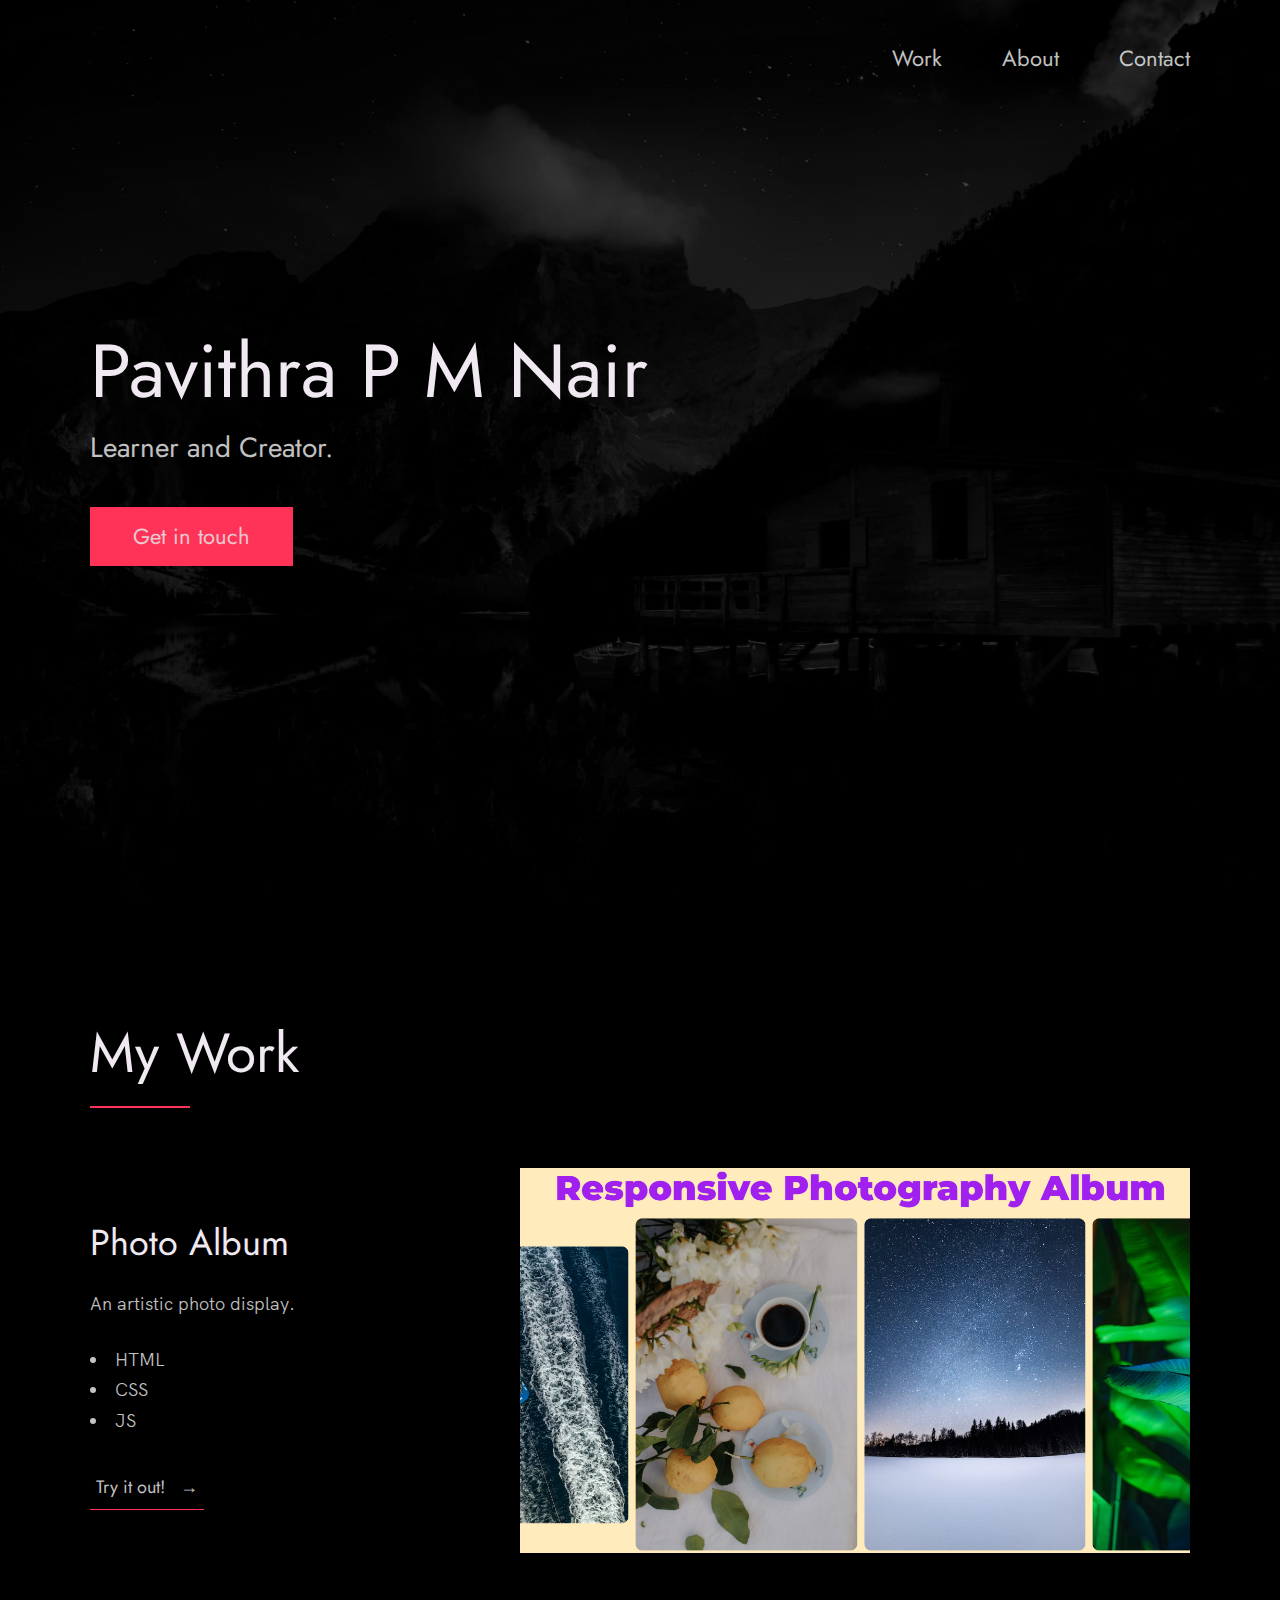
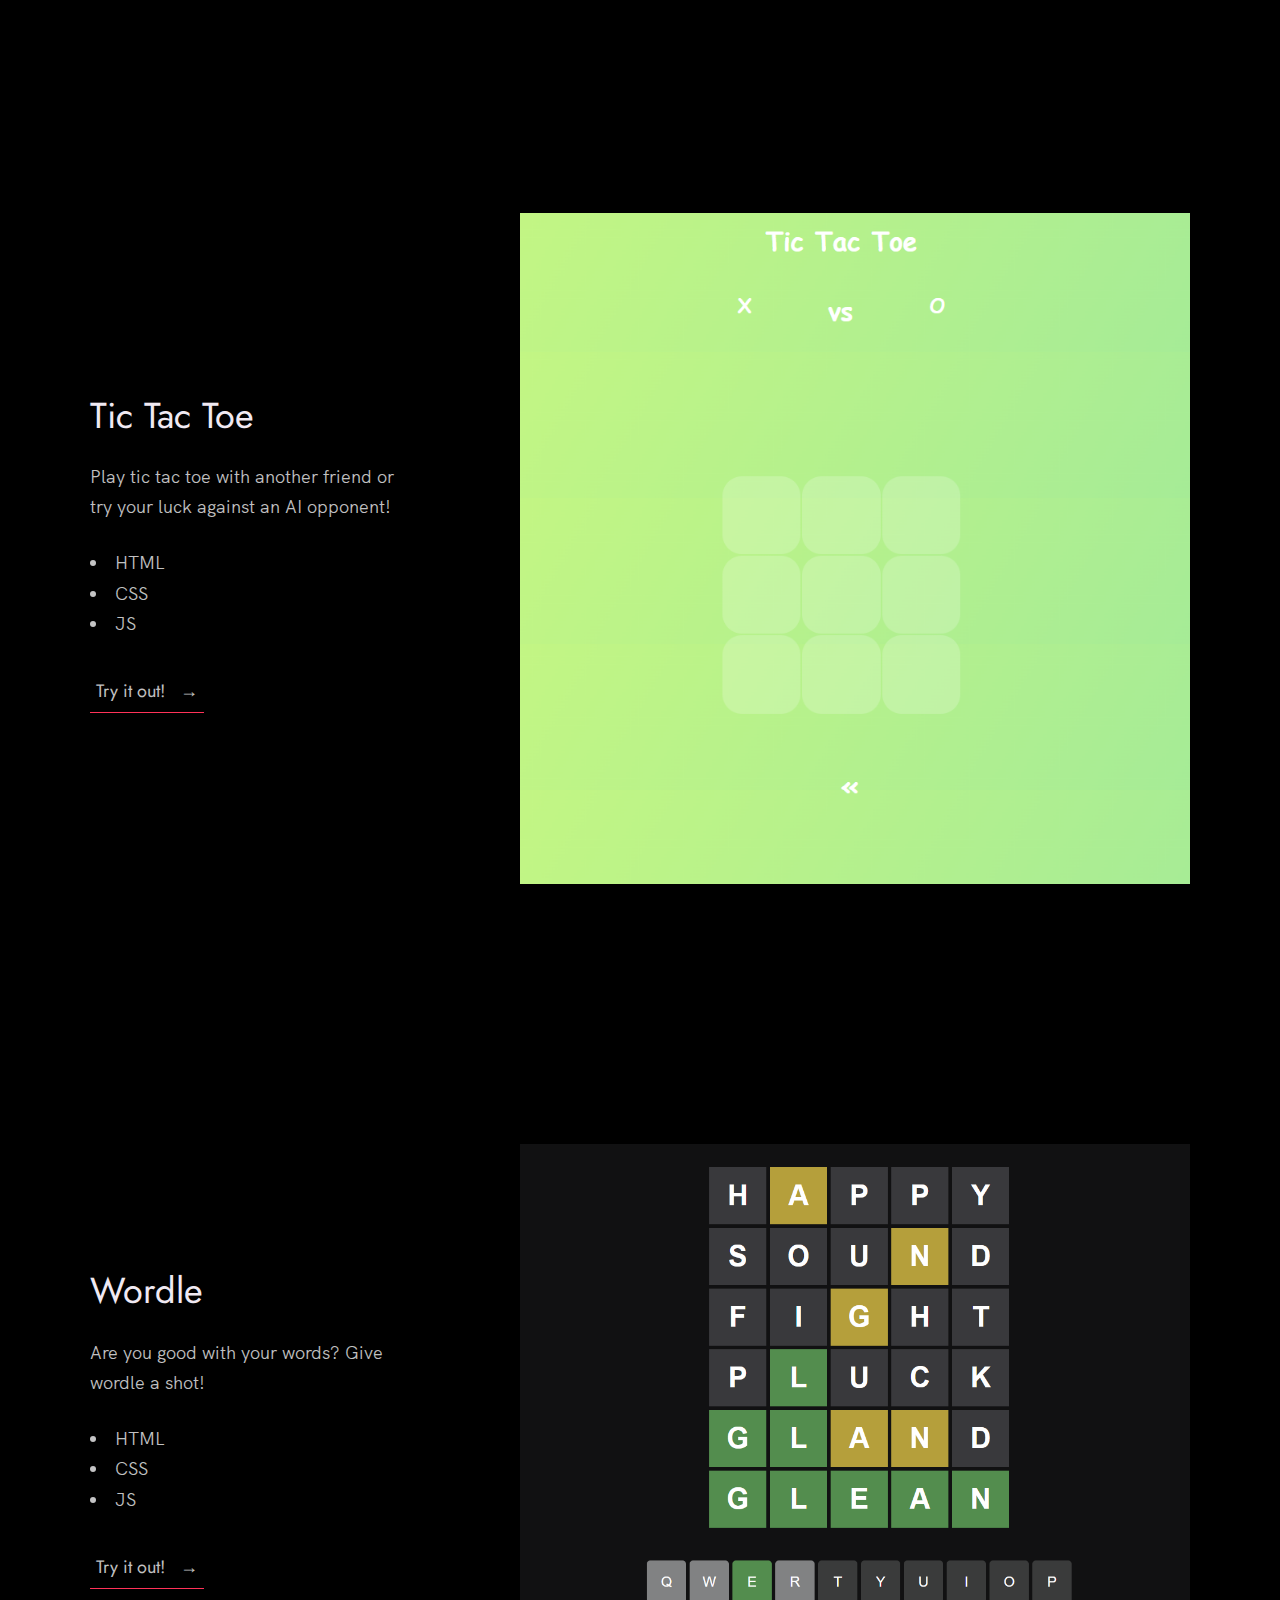
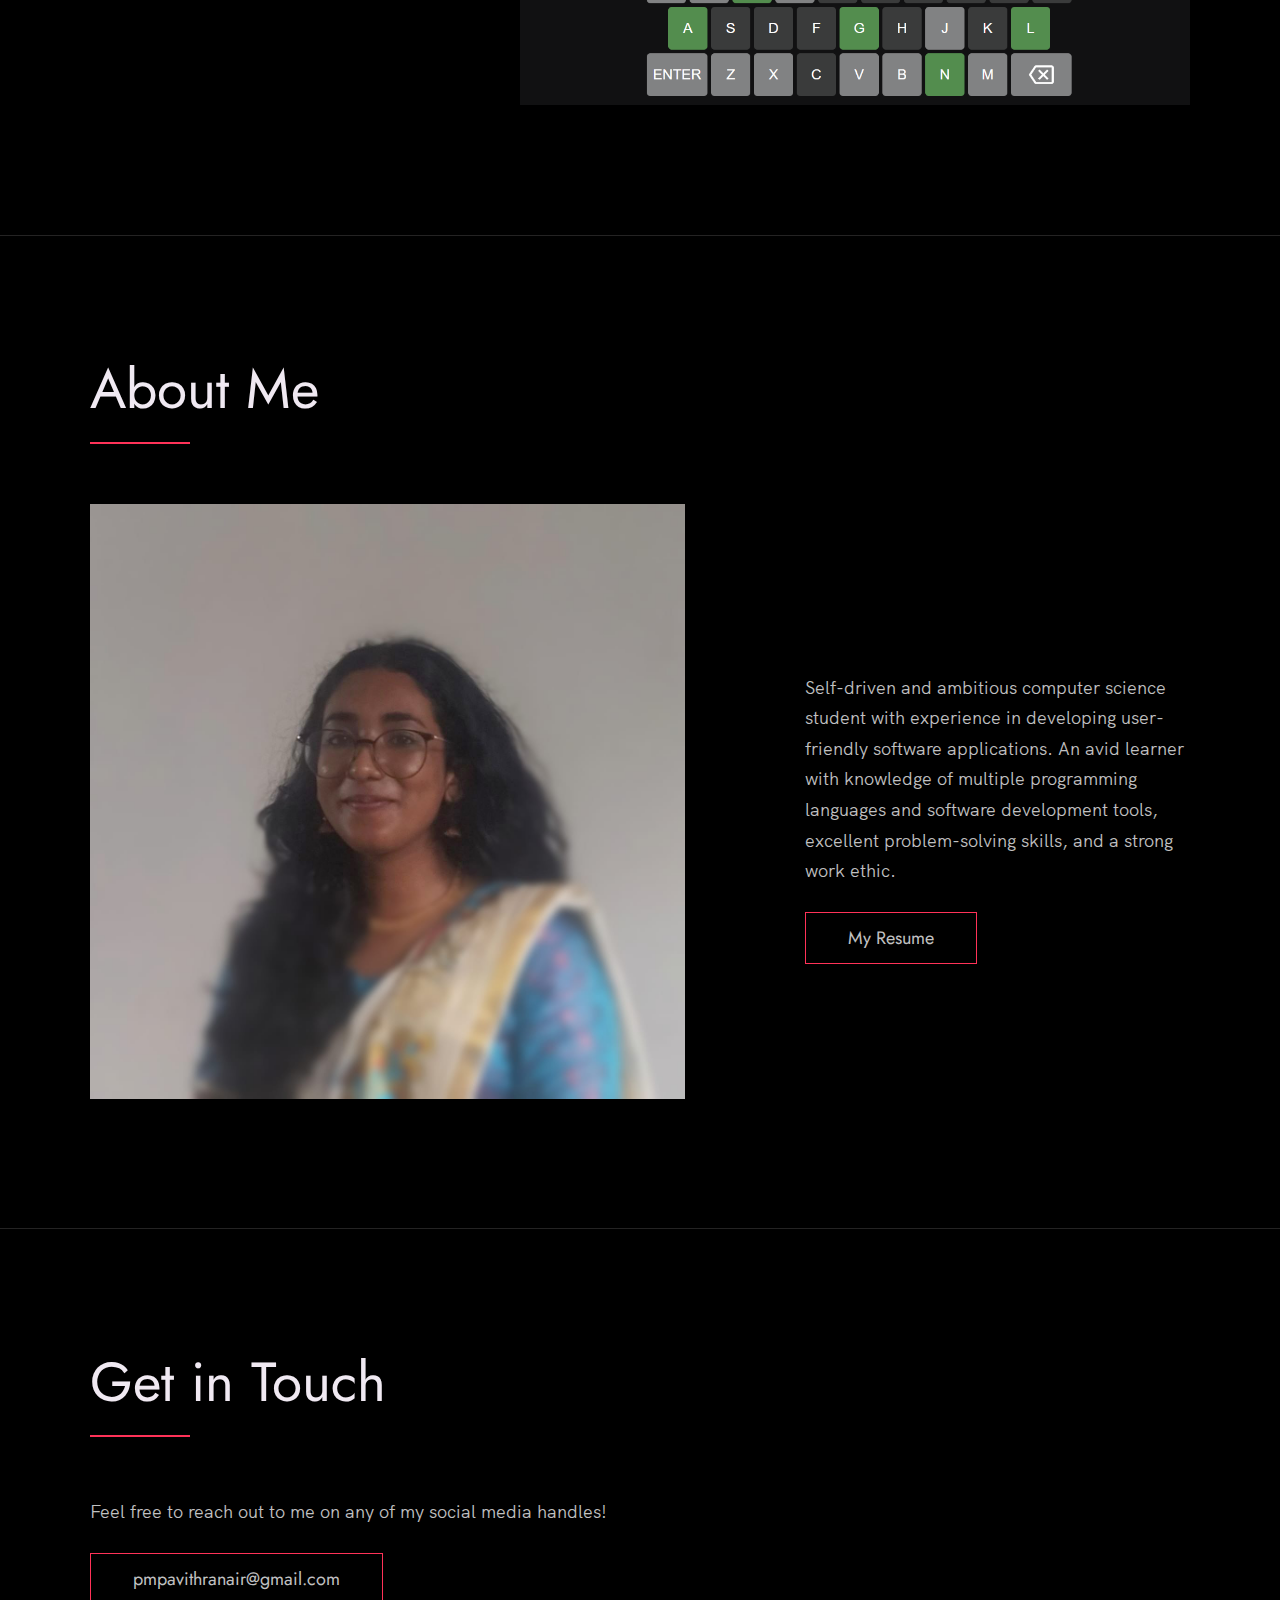
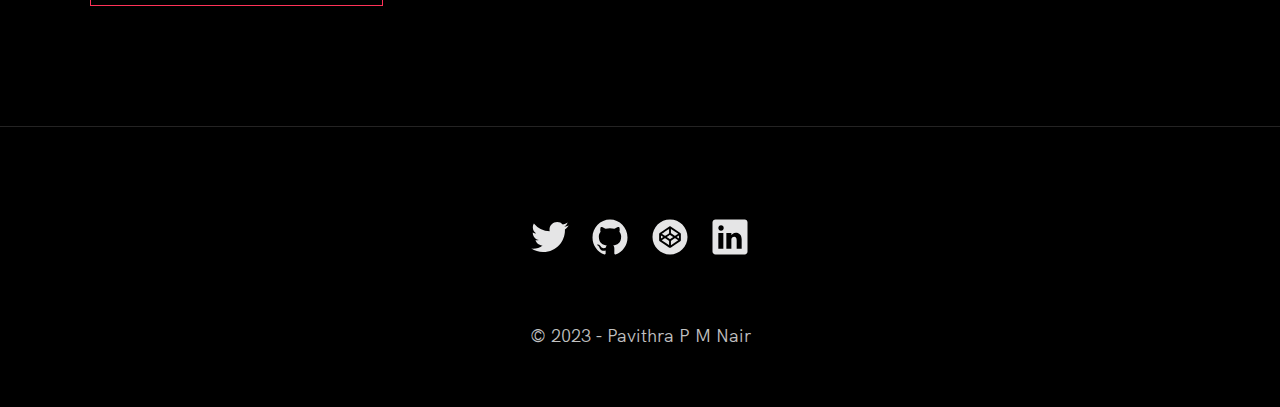
<file: index.html>
<!DOCTYPE html>
<html lang="en">

<head>
  <meta charset="UTF-8" />
  <meta name="viewport" content="width=device-width, initial-scale=1.0" />
  <link rel="shortcut icon" type="image/png" href="./images/favicon.png" />

  <title>
    Pavithra P M Nair | Learner and Creator.
  </title>
  <link rel="stylesheet" href="index.css" />
</head>

<body>

  <!-- ***** Header ***** -->

  <header class="header" role="banner" id="top">
    <div class="row">
      <nav class="nav" role="navigation">
        <ul class="nav__items">
          <li class="nav__item"><a href="#work" class="nav__link">Work</a></li>
          <li class="nav__item">
            <a href="#about" class="nav__link">About</a>
          </li>
          <li class="nav__item">
            <a href="#contact" class="nav__link">Contact</a>
          </li>
        </ul>
      </nav>
    </div>
    <div class="header__text-box row">
      <div class="header__text">
        <h1 class="heading-primary">
          <span>Pavithra P M Nair</span>
        </h1>
        <p>Learner and Creator.</p>
        <a href="#contact" class="btn btn--pink">Get in touch</a>
      </div>
    </div>
  </header>

  <main role="main">

    <section class="work" id="work">
      <div class="row">
        <h2>My Work</h2>
        <div class="work__boxes">

          <div class="work__box">
            <div class="work__text">
              <h3>Photo Album</h3>
              <p>
                An artistic photo display.
              </p>
              <ul class="work__list">
                <li>HTML</li>
                <li>CSS</li>
                <li>JS</li>
              </ul>

              <div class="work__links">
                <a href="\projects\album\index.html" target="_blank" class="link__text">
                  Try it out! <span>&rarr;</span>
                </a>
              </div>
            </div>
            <div class="work__image-box">
              <img src="./images/album.png" class="work__image" alt="Project 1" />
            </div>
          </div>

          <div class="work__box">
            <div class="work__text">
              <h3>Tic Tac Toe</h3>
              <p>
                Play tic tac toe with another friend or try your luck against an AI opponent!
              </p>
              <ul class="work__list">
                <li>HTML</li>
                <li>CSS</li>
                <li>JS</li>
              </ul>

              <div class="work__links">
                <a href="\projects\tictactoe\index.html" class="link__text">
                  Try it out! <span>&rarr;</span>
                </a>
              </div>
            </div>
            <div class="work__image-box">
              <img src="./images/tictactoe.png" class="work__image" alt="Project 2" />
            </div>
          </div>

          <div class="work__box">
            <div class="work__text">
              <h3>Wordle</h3>
              <p>
                Are you good with your words? Give wordle a shot!
              </p>
              <ul class="work__list">
                <li>HTML</li>
                <li>CSS</li>
                <li>JS</li>
              </ul>

              <div class="work__links">
                <a href="\projects\wordle\index.html" class="link__text">
                  Try it out! <span>&rarr;</span>
                </a>
              </div>
            </div>
            <div class="work__image-box">
              <img src="./images/wordle.png" class="work__image" alt="Project 3" />
            </div>
          </div>
        </div>
      </div>
    </section>

    <section class="about" id="about">
      <div class="row">
        <h2>About Me</h2>
        <div class="about__content">
          <div class="about__text">
            <p>
              Self-driven and ambitious computer science student with experience in developing user-friendly software applications. An avid learner with knowledge of multiple programming languages and software development tools, excellent problem-solving skills, and a strong work ethic.
            </p>
            <a href="https://drive.google.com/file/d/1LUfgXo5-4UxLmoY5G4KeFgi0ygvOhmaj/view?usp=sharing" target="_blank" class="btn">My Resume</a>
          </div>

          <div class="about__photo-container">
            <img class="about__photo" src="./images/Pavithra_Nair.jpeg" alt="" />
          </div>
        </div>
      </div>
    </section>
  </main>

  <section class="contact" id="contact">
    <div class="row">
      <h2>Get in Touch</h2>
      <div class="contact__info">
        <p>
          Feel free to reach out to me on any of my social media handles!
        </p>
        <a href="mailto:pmpavithranair@gmail.com" class="btn">pmpavithranair@gmail.com</a>
      </div>
    </div>
  </section>


  <footer role="contentinfo" class="footer">
    <div class="row">
      <ul class="footer__social-links">
        <li class="footer__social-link-item">
          <a href="https://twitter.com/thepinkelmo/" title="Link to Twitter Profile">
            <img src="./images/twitter.svg" class="footer__social-image" alt="Twitter">
          </a>
        </li>
        <li class="footer__social-link-item">
          <a href="https://github.com/pavithranair" title="Link to Github Profile">
            <img src="./images/github.svg" class="footer__social-image" alt="Github">
          </a>
        </li>
        <li class="footer__social-link-item">
          <a href="https://pavithranair.github.io/" title="Link to Blog Website">
            <img src="./images/codepen.svg" class="footer__social-image" alt="Blog">
          </a>
        </li>
        <li class="footer__social-link-item">
          <a href="https://www.linkedin.com/in/pavithra-nair-4bb79420a/">
            <img src="./images/linkedin.svg" title="Link to Linkedin Profile" class="footer__social-image" alt="Linkedin">
          </a>
        </li>
      </ul>
      <p>
        &copy; 2023 - Pavithra P M Nair 
      </p>
    </div>
  </footer>

  <a href="#top" class="back-to-top" title="Back to Top">
    <img src="./images/arrow-up.svg" alt="Back to Top" class="back-to-top__image"/>
  </a>
  <script src="./index.js"></script>
</body>

</html>
</file>
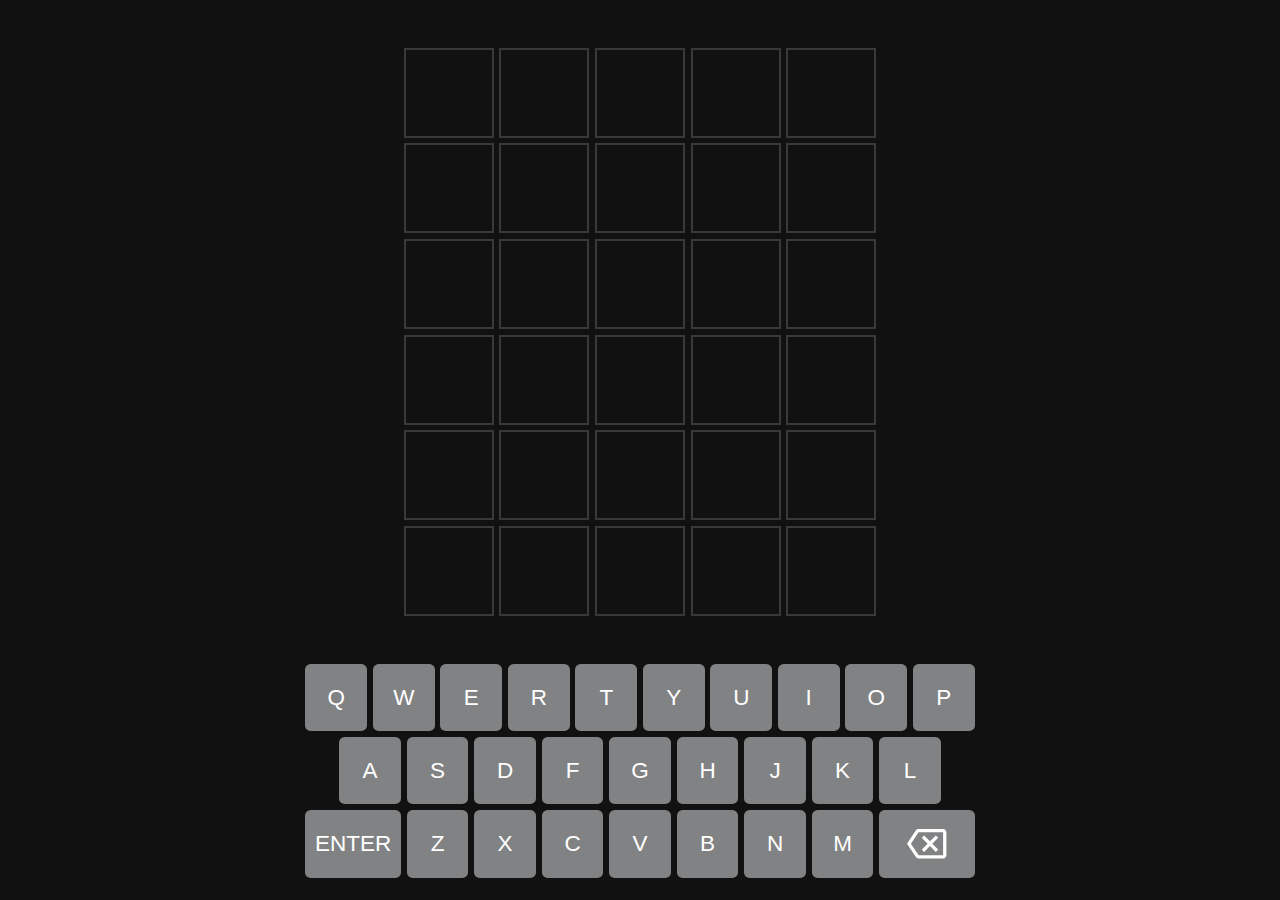
<file: projects/wordle/index.html>
<!DOCTYPE html>
<html lang="en">
  <head>
    <meta charset="UTF-8" />
    <meta http-equiv="X-UA-Compatible" content="IE=edge" />
    <meta name="viewport" content="width=device-width, initial-scale=1.0" />
    <link rel="stylesheet" href="styles.css" />
    <title>Wordle Clone</title>
    <script src="script.js" defer></script>
  </head>
  <body>
    <div class="alert-container" data-alert-container></div>
    <div data-guess-grid class="guess-grid">
      <div class="tile"></div>
      <div class="tile"></div>
      <div class="tile"></div>
      <div class="tile"></div>
      <div class="tile"></div>
      <div class="tile"></div>
      <div class="tile"></div>
      <div class="tile"></div>
      <div class="tile"></div>
      <div class="tile"></div>
      <div class="tile"></div>
      <div class="tile"></div>
      <div class="tile"></div>
      <div class="tile"></div>
      <div class="tile"></div>
      <div class="tile"></div>
      <div class="tile"></div>
      <div class="tile"></div>
      <div class="tile"></div>
      <div class="tile"></div>
      <div class="tile"></div>
      <div class="tile"></div>
      <div class="tile"></div>
      <div class="tile"></div>
      <div class="tile"></div>
      <div class="tile"></div>
      <div class="tile"></div>
      <div class="tile"></div>
      <div class="tile"></div>
      <div class="tile"></div>
    </div>
    <div data-keyboard class="keyboard">
      <button class="key" data-key="Q">Q</button>
      <button class="key" data-key="W">W</button>
      <button class="key" data-key="E">E</button>
      <button class="key" data-key="R">R</button>
      <button class="key" data-key="T">T</button>
      <button class="key" data-key="Y">Y</button>
      <button class="key" data-key="U">U</button>
      <button class="key" data-key="I">I</button>
      <button class="key" data-key="O">O</button>
      <button class="key" data-key="P">P</button>
      <div class="space"></div>
      <button class="key" data-key="A">A</button>
      <button class="key" data-key="S">S</button>
      <button class="key" data-key="D">D</button>
      <button class="key" data-key="F">F</button>
      <button class="key" data-key="G">G</button>
      <button class="key" data-key="H">H</button>
      <button class="key" data-key="J">J</button>
      <button class="key" data-key="K">K</button>
      <button class="key" data-key="L">L</button>
      <div class="space"></div>
      <button data-enter class="key large">Enter</button>
      <button class="key" data-key="Z">Z</button>
      <button class="key" data-key="X">X</button>
      <button class="key" data-key="C">C</button>
      <button class="key" data-key="V">V</button>
      <button class="key" data-key="B">B</button>
      <button class="key" data-key="N">N</button>
      <button class="key" data-key="M">M</button>
      <button data-delete class="key large">
        <svg
          xmlns="http://www.w3.org/2000/svg"
          height="24"
          viewBox="0 0 24 24"
          width="24"
        >
          <path
            fill="var(--color-tone-1)"
            d="M22 3H7c-.69 0-1.23.35-1.59.88L0 12l5.41 8.11c.36.53.9.89 1.59.89h15c1.1 0 2-.9 2-2V5c0-1.1-.9-2-2-2zm0 16H7.07L2.4 12l4.66-7H22v14zm-11.59-2L14 13.41 17.59 17 19 15.59 15.41 12 19 8.41 17.59 7 14 10.59 10.41 7 9 8.41 12.59 12 9 15.59z"
          ></path>
        </svg>
      </button>
    </div>
  </body>
</html>
</file>
<file: index.css>
/* --------------------------------------- */
/* ----- Basic Setup ----- */
/* --------------------------------------- */

@font-face {
    font-family: 'Hk Grotesk';
    font-style: normal;
    font-weight: 400;
    src: url('./fonts/HKGrotesk-Regular.woff') format('woff');
}

@font-face {
    font-family: 'Jost';
    font-style: normal;
    font-weight: 400;
    src: url('./fonts/Jost-Regular.ttf') format('woff');
}

* {
    margin: 0;
    padding: 0;
    box-sizing: inherit;
}

:root {
    --font-size-small: 1.8rem;
    --font-size-normal: 2.2rem;
    --font-size-medium: 2.8rem;
    --font-size-medium-1: 3.6rem;
    --font-size-large: 5.5rem;
    --font-size-huge: 7.5rem;
    --font-stack: 'Hk Grotesk', sans-serif;

    --line-height-normal: 1.7;
    --line-height-small: 1.2;

    --black: #000;
    --pink: #ff3258;
    --white: #f0e9f2;
    --white-1: #e5e5e6da;


    --container-max-width: 1180px;
    --container-normal-width: 800px;
    --container-medium-width: 700px; 
    --container-small-width: 500px;

    --gutter-huge: 12rem;
    --gutter-medium: 6rem;
    --gutter-normal: 3rem;
    --gutter-small-1: 2.5rem;
    --gutter-small: 2rem;

    --border-light: 1px solid rgb(36, 35, 35);
}

html {
    font-size: 62.5%; /* (16/10)*100 = 62.5% => 1rem = 10px */
    box-sizing: border-box;
    scroll-behavior: smooth;
}

@media(max-width: 1000px) {
    html {
        font-size: 52%;
    }
}

body {
    font-size: var(--font-size-small);
    font-family: var(--font-stack);
    font-weight: 400;
    color: var(--white-1);
    line-height: var(--line-height-normal);
    background: var(--black);
    overflow-x: hidden;
}

.row {
    max-width: var(--container-max-width);
    margin: 0 auto;
}

@media(max-width: 1340px) {
    .row {
        max-width: 1100px;
    }
}

@media(max-width: 1240px) {
    .row {
        padding: 0 var(--gutter-medium);
    }
}

@media(max-width: 600px) {
    .row {
        padding: 0 var(--gutter-normal);
    }
}

@media(max-width: 600px) {
    .row {
        padding: 0 var(--gutter-small);
    }
}

section {
    padding: var(--gutter-huge) 0;
    border-bottom: var(--border-light);
}

img {
    object-fit: contain;
    max-width: 100%;
}

/* --------------------------------------- */
/* ----- Headlines and Paragraphs ----- */
/* --------------------------------------- */

h1,
h2,
h3 {
    font-family: 'Jost', sans-serif;
    font-weight: 400;
    line-height: var(--line-height-small);
    color: var(--white);
}

.heading-primary {
    line-height: 1;
    font-size: var(--font-size-huge);
    font-weight: 400;
}

@media(max-width: 900px) {
    .heading-primary {
        font-size: 6.5rem;
    }
}

h2 {
    font-size: var(--font-size-large);
    margin-bottom: var(--gutter-medium);
}

h2::after {
    content: '';
    display: block;
    height: 2px;
    width: 10rem;
    background: var(--pink);
    margin: var(--gutter-small) 0;
}

h3 {
    font-size: var(--font-size-medium-1);
    margin-bottom: var(--gutter-small);
}

@media(max-width: 500px) {
    .heading-primary {
        font-size: var(--font-size-large);
    }

    h2 {
        font-size: var(--font-size-medium-1);
    }

    h3 {
        font-size: var(--font-size-medium);
    }
}

p {
    margin: var(--gutter-small-1) 0;
}

@media(max-width: 900px) {
    p { 
        max-width: var(--container-small-width);
    }
}

/* --------------------------------------- */
/* ----- Buttons and Links ----- */
/* --------------------------------------- */

a {
    color: var(--white);
    font-weight: 400;
    font-family: 'Jost', sans-serif;
    transition: all .2s;
    outline: 2px solid transparent;
}

::-moz-focus-inner {
    border: 0;
}

button:focus,
a:focus {
    outline: 2px solid var(--pink);
}

body:not(.user-is-tabbing) button:focus,
body:not(.user-is-tabbing) a:focus {
    outline: none;
}

.link:hover {
    color: var(--pink);
}

.btn {
    position: relative;
    display: inline-block;
    padding: 1rem 4.2rem;
    text-decoration: none;
    color: inherit;
    border: 1px solid  var(--pink);
    font-weight: 400;
}

.btn:focus {
    outline: none;
}

.btn::after {
    content: '';
    display: block;
    position: absolute;
    top: 0;
    left: 0;
    right: 100%;
    background: var(--white);
    height: 100%;
    z-index: -1;
    transition: all 0.2s cubic-bezier(1, 0.68, 0.16, 0.9);
}

.btn:hover::after,
.btn:focus::after {
    right: 0;
    background: var(--pink);
}

.btn--pink {
    background: var(--pink);
    transition: all 0.2s;
}

.btn--pink::after {
    display: none;
}

.btn--pink:hover,
.btn--pink:focus {
    background: transparent;
}

.link__text {
    position: relative;
    display: inline-block;
    padding: .6rem;
    color: inherit;
    text-decoration: none;
    border-bottom: 1px solid var(--pink);
}

.link__text::after {
    content: '';
    display: block;
    position: absolute;
    top: 0;
    left: 0;
    right: 100%;
    background: var(--white);
    height: 100%;
    z-index: -1;
    transition: all 0.2s cubic-bezier(1, 0.68, 0.16, 0.9);
}

.link__text:focus {
    outline: none;
}

.link__text:hover::after,
.link__text:focus:after {
    right: 0;
    background: var(--pink);
}

.link__text span {
    padding-left: 1rem;
    font-family: sans-serif;
}

/* ----- Back to Top ----- */

.back-to-top {
    position: fixed;
    bottom: 4rem;
    right: 4rem;
    display: flex;
    justify-content: center;
    align-items: center;
    height: 5.5rem;
    width: 5.5rem;
    background-color: var(--pink);
    border-radius: 50%;
    z-index: 10;
    visibility: hidden;
    transition: all .4s;
}

.back-to-top__image {
    height: 70%;
}

@media(max-width: 900px) {
    .back-to-top {
        right: 2rem;
    }
}

@media(max-width: 500px) {
    .back-to-top {
        right: 1rem;
    }
}

/* --------------------------------------- */
/* ----- Navigation ----- */
/* --------------------------------------- */

.nav {
    display: flex;
    justify-content: flex-end;
    padding: var(--gutter-normal) 0;
}

.nav__items {
    display: flex;
    list-style: none;
}

.nav__item:not(:last-child) {
    margin-right: var(--gutter-medium);
}

@media(max-width: 500px) {
    .nav {
        justify-content: center;
    }
}

@media(max-width: 400px) {
    .nav__item:not(:last-child) {
        margin-right: var(--gutter-normal);
    }
}

@media(max-width: 300px) {
    .nav {
        font-size: var(--font-size-small);
    }
}

.nav__link {
    position: relative;
    display: inline-block;
    padding: 1rem 0;
    text-decoration: none;
    color: inherit;
    transition: all .2s;
}

.nav__link::after {
    content: '';
    position: absolute;
    bottom: 0;
    left: 0;
    right: 100%;
    display: inline-block;
    height: 1rem;
    background: var(--white);
    transition: all 0.25s cubic-bezier(1, 0.68, 0.16, 0.9);
}

.nav__link:hover {
    color: var(--pink);
}

.nav__link:hover::after {
    right: 0;
    height: 2px;
    background: var(--pink);
}

/* --------------------------------------- */
/* ----- Header ----- */
/* --------------------------------------- */

.header {
    background: linear-gradient(rgba(0,0,0, .1), rgba(0,0,0, .4)), 
        url('./images/header.jpg');
    height: 100vh;
    background-size: cover;
    background-position: center;
    background-attachment: fixed;
    font-size: var(--font-size-normal);
}

.header__text {
    position: absolute;
    top: 50%;
    transform: translateY(-50%);
}

.header__text p {
    margin: 1.5rem 0 3.5rem;
    max-width: var(--container-medium-width);
    font-family: 'Jost', sans-serif;
    font-size: var(--font-size-medium);
}

@media(max-width: 500px) {
    .header {
        text-align: center;
    }

    .header__text p {
        transform: scale(.8);
    }
}

/* --------------------------------------- */
/* ----- Work ----- */
/* --------------------------------------- */

.work__box {
    display: flex;
    align-items: center;
}

@media(max-width: 900px) {
    .work__box {
        align-items: initial;
        flex-direction: column-reverse;
    }
}

.work__box:not(:last-child) {
    margin-bottom: 25rem;
}

@media(max-width: 500px) {
    .work__box:not(:last-child) {
        margin-bottom: 20rem;
    }
}

.work__links {
    display: flex;
    align-items: center;
}

.work__text {
    flex: 0 0 30%;
}

.work__list {
    /* list-style-type: square; */
    list-style-position: inside;
    margin-bottom: var(--gutter-normal);
}

.work__code {
    display: block;
    height: 3rem;
    margin-left: var(--gutter-normal);
    transition: all .3s;
}

.work__code:hover {
    transform: scale(1.2);
}

.work__image-box {
    margin-bottom: var(--gutter-normal);
}

@media(min-width: 901px) {
    .work__image-box {
        flex: 1;
        margin: 0 0 0 10rem;
    }
}

@media(max-width: 900px) {
    .work__code {
        height: 4rem;
    }
}

/* --------------------------------------- */
/* ----- Clients ----- */
/* --------------------------------------- */

.client__logos {
    display: flex;
    justify-content: space-between;
    filter: invert(100%) grayscale(100%) opacity(.8);
}

.client__logo {
    height: 6.5rem;
    max-width: 18rem;
}

@media(max-width: 1240px) {
    .client__logos {
        overflow-x: scroll;
        padding: var(--gutter-normal);
    }

    .client__logo:not(:last-of-type) {
        margin-right: var(--gutter-medium);
    }
}

/* --------------------------------------- */
/* ----- About ----- */
/* --------------------------------------- */

.about__content {
    display: flex;
    flex-direction: row-reverse;
    align-items: center;
}

@media(max-width: 900px) {
    .about__content {
        flex-direction: column-reverse;
        align-items: initial;
    }
}

.about__photo-container {
    margin-bottom: var(--gutter-normal);
}

@media(min-width: 901px) {
    .about__text {
        flex: 0 0 35%;
    }
    
    .about__photo-container {
        flex: 1;
        margin: 0 var(--gutter-huge) 0 0;
    }
}

/* --------------------------------------- */
/* ----- Contact ----- */
/* --------------------------------------- */

.contact__info {
    max-width: var(--container-medium-width);
}

/* --------------------------------------- */
/* ----- Footer ----- */
/* --------------------------------------- */

.footer {
    text-align: center;
    padding: var(--gutter-medium) 0 var(--gutter-normal);
}

.footer__social-links {
    display: flex;
    justify-content: center;
    padding: var(--gutter-normal) 0;
    list-style: none;
}

.footer__social-link-item:not(:last-of-type) {
    margin-right: var(--gutter-small);
}

.footer__social-image {
    height: 4rem;
}

.footer__github-buttons {
    display: flex;
    justify-content: center;
}

.footer__github-buttons iframe {
    height: 2.5rem;
    width: 84px;
    transform: translateY(3px);
}

@media(max-width: 500px) {
    .footer {
        padding: var(--gutter-medium) 0;
    } 
}
</file>
<file: projects/wordle/styles.css>
*,
*::after,
*::before {
  box-sizing: border-box;
  font-family: Arial;
}

body {
  background-color: hsl(240, 3%, 7%);
  display: flex;
  flex-direction: column;
  min-height: 100vh;
  margin: 0;
  padding: 1em;
  font-size: clamp(0.5rem, 2.5vmin, 1.5rem);
}

.keyboard {
  display: grid;
  grid-template-columns: repeat(20, minmax(auto, 1.25em));
  grid-auto-rows: 3em;
  gap: 0.25em;
  justify-content: center;
}

.key {
  font-size: inherit;
  grid-column: span 2;
  border: none;
  padding: 0;
  display: flex;
  justify-content: center;
  align-items: center;
  background-color: hsl(
    var(--hue, 200),
    var(--saturation, 1%),
    calc(var(--lightness-offset, 0%) + var(--lightness, 51%))
  );
  color: white;
  fill: white;
  text-transform: uppercase;
  border-radius: 0.25em;
  cursor: pointer;
  user-select: none;
}

.key.large {
  grid-column: span 3;
}

.key > svg {
  width: 1.75em;
  height: 1.75em;
}

.key:hover,
.key:focus {
  --lightness-offset: 10%;
}

.key.wrong {
  --lightness: 23%;
}

.key.wrong-location {
  --hue: 49;
  --saturation: 51%;
  --lightness: 47%;
}

.key.correct {
  --hue: 115;
  --saturation: 29%;
  --lightness: 43%;
}

.guess-grid {
  display: grid;
  justify-content: center;
  align-content: center;
  flex-grow: 1;
  grid-template-columns: repeat(5, 4em);
  grid-template-rows: repeat(6, 4em);
  gap: 0.25em;
  margin-bottom: 1em;
}

.tile {
  font-size: 2em;
  color: white;
  border: 0.05em solid hsl(240, 2%, 23%);
  text-transform: uppercase;
  font-weight: bold;
  display: flex;
  justify-content: center;
  align-items: center;
  user-select: none;
  transition: transform 250ms linear;
}

.tile[data-state="active"] {
  border-color: hsl(200, 1%, 34%);
}

.tile[data-state="wrong"] {
  border: none;
  background-color: hsl(240, 2%, 23%);
}

.tile[data-state="wrong-location"] {
  border: none;
  background-color: hsl(49, 51%, 47%);
}

.tile[data-state="correct"] {
  border: none;
  background-color: hsl(115, 29%, 43%);
}

.tile.shake {
  animation: shake 250ms ease-in-out;
}

.tile.dance {
  animation: dance 500ms ease-in-out;
}

.tile.flip {
  transform: rotateX(90deg);
}

@keyframes shake {
  10% {
    transform: translateX(-5%);
  }

  30% {
    transform: translateX(5%);
  }

  50% {
    transform: translateX(7.5%);
  }

  70% {
    transform: translateX(7.5%);
  }

  90% {
    transform: translateX(5%);
  }

  100% {
    transform: translateX(0);
  }
}

@keyframes dance {
  20% {
    transform: translateY(-50%);
  }

  40% {
    transform: translateY(5%);
  }

  60% {
    transform: translateY(-25%);
  }

  80% {
    transform: translateY(2.5%);
  }

  90% {
    transform: translateY(-5%);
  }

  100% {
    transform: translateY(0);
  }
}

.alert-container {
  position: fixed;
  top: 10vh;
  left: 50vw;
  transform: translateX(-50%);
  z-index: 1;
  display: flex;
  flex-direction: column;
  align-items: center;
}

.alert {
  pointer-events: none;
  background-color: hsl(204, 7%, 85%);
  padding: 0.75em;
  border-radius: 0.25em;
  opacity: 1;
  transition: opacity 500ms ease-in-out;
  margin-bottom: 0.5em;
}

.alert:last-child {
  margin-bottom: 0;
}

.alert.hide {
  opacity: 0;
}
</file>
